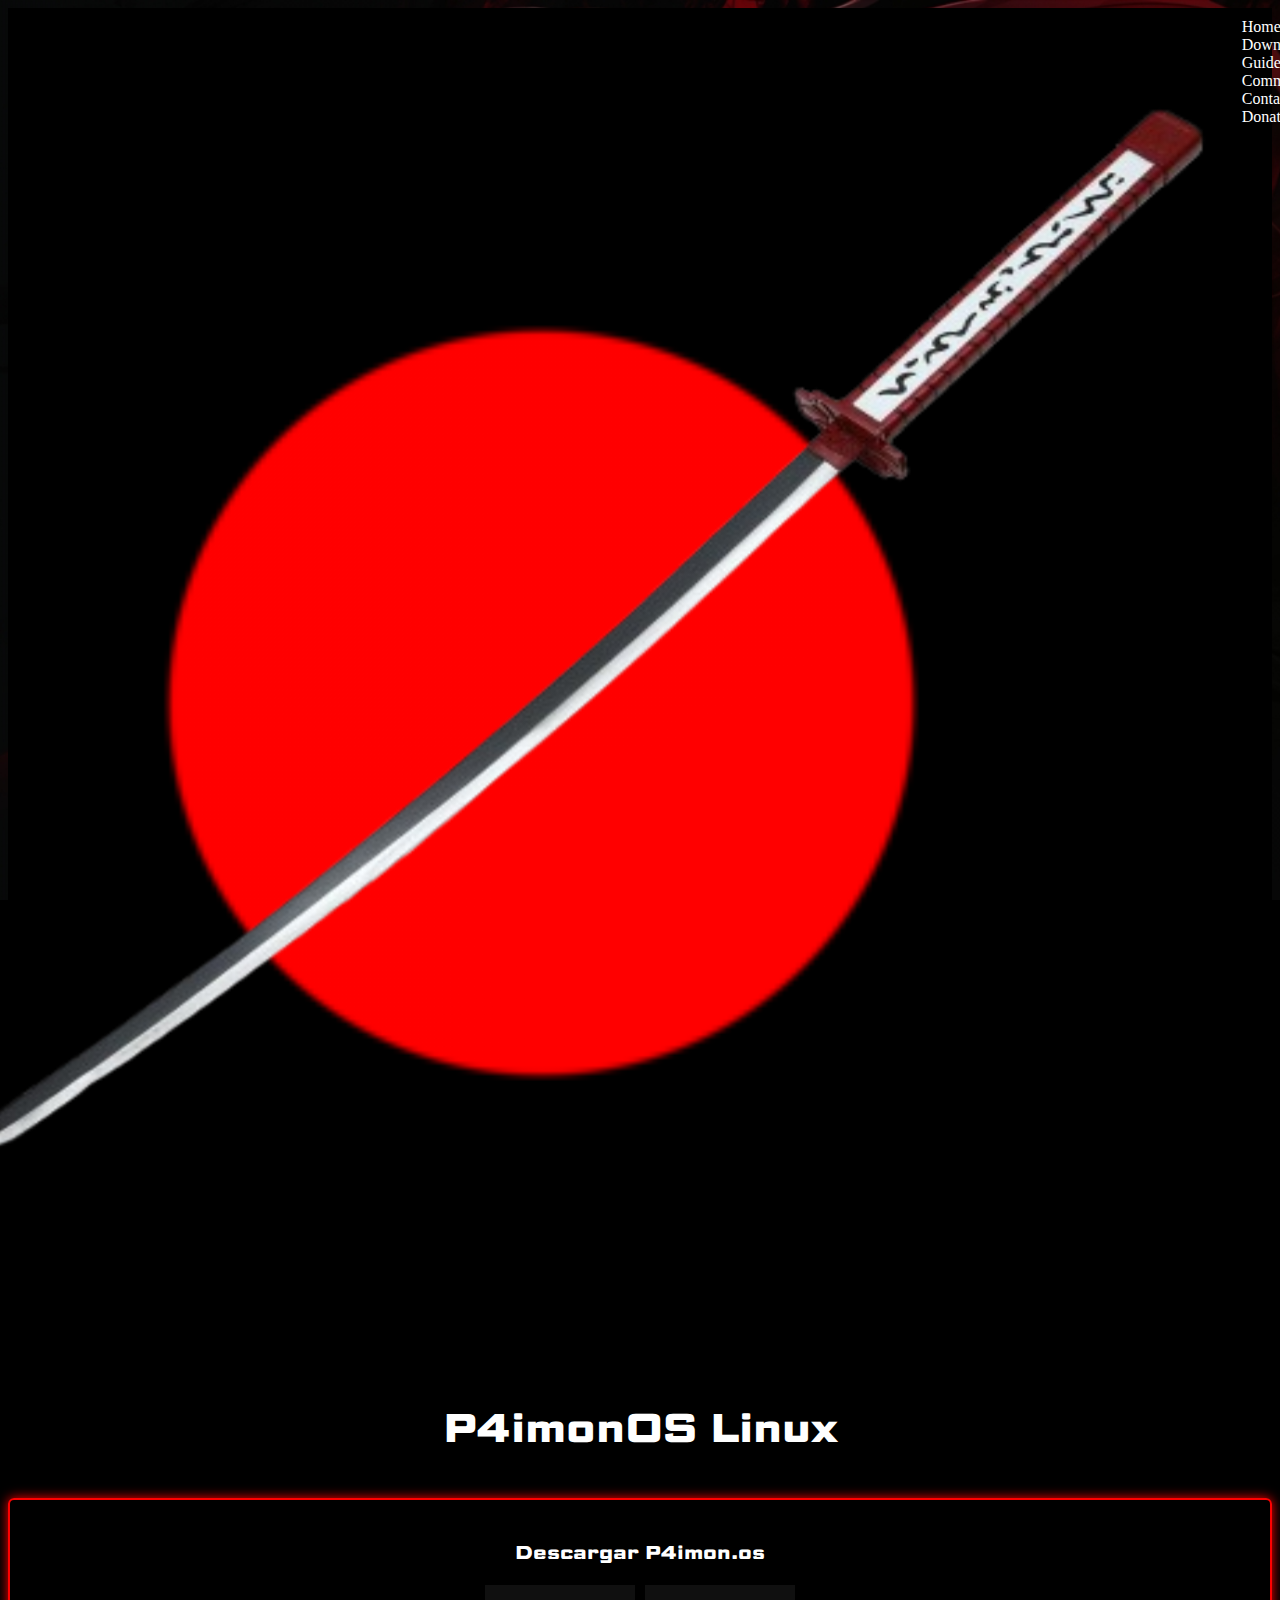
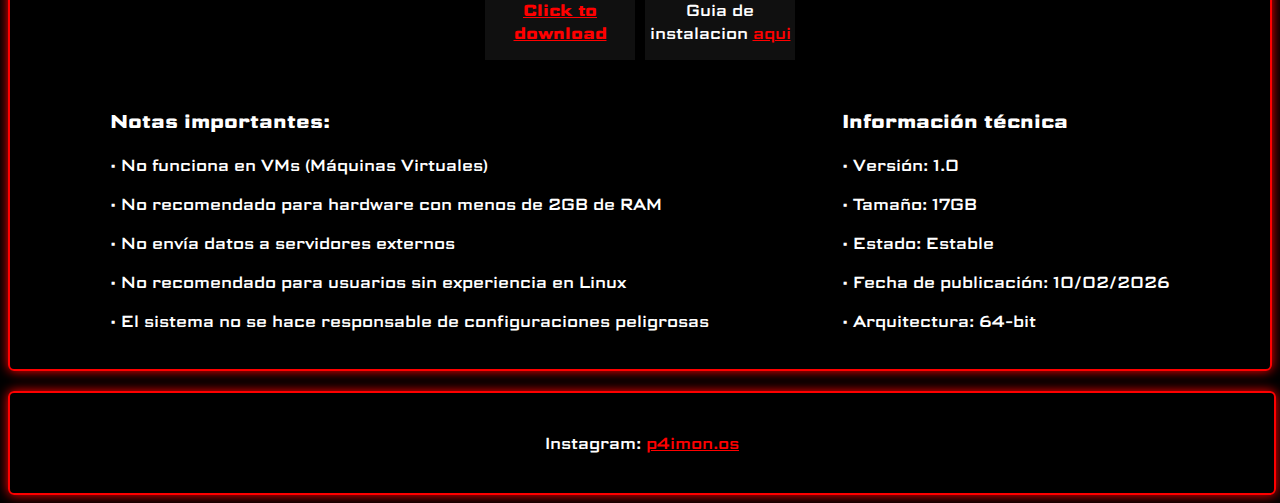
<file: download.html>
<!DOCTYPE html>
<html lang="es">

<head>
    <meta charset="UTF-8">
    <meta name="viewport" content="width=device-width, initial-scale=1.0">
    <title>Download</title>
    <link rel="stylesheet" href="css/download.css?v=3">
    <link rel="preconnect" href="https://fonts.googleapis.com">
    <link rel="preconnect" href="https://fonts.gstatic.com" crossorigin>
    <link href="https://fonts.googleapis.com/css2?family=Darumadrop+One&display=swap" rel="stylesheet">
    <link rel="preconnect" href="https://fonts.googleapis.com">
    <link rel="preconnect" href="https://fonts.gstatic.com" crossorigin>
    <link rel="icon" type="image/png" href="img/icino.png">
    <link
        href="https://fonts.googleapis.com/css2?family=Darumadrop+One&family=Science+Gothic:wght@100..900&display=swap"
        rel="stylesheet">
    <link rel="preconnect" href="https://fonts.googleapis.com">
    <link rel="preconnect" href="https://fonts.gstatic.com" crossorigin>
    <link href="https://fonts.googleapis.com/css2?family=Science+Gothic:wght@100..900&display=swap" rel="stylesheet">
</head>

<body>

    <nav class="navbar">
        <div class="nav-left">
            <img src="img/icino.png" class="logo" alt="">
            <h3 class="titulo-navbar">P4imon OS</h3>

        </div>

        <div class="nav-center">
            <a href="index.html" class="nav-item">Home</a>
            <a href="download.html" class="nav-item">Downloads</a>
            <a href="guide.html" class="nav-item">Guide</a>
            <a href="" class="nav-item">Community</a>
            <a href="https://mail.google.com/mail/?view=cm&fs=1&to=oblivionlinux@gmail.com" class="nav-item">Contact</a>
            <a href="https://paypal.me/p4imonOS" class="nav-item">Donate</a>
        </div>

    </nav>

    <main>
        <h1 class="titulo-home">P4imonOS Linux</h1>
        <div style="margin-top: 40px; border-radius: 6px; border: 2px solid red; box-shadow: 0 0 12px rgba(255, 0, 0, 1);  display: flex; gap: 50px;">
            <div class="columnas">
                <h3>Descargar P4imon.os</h3>
                <div class="columnas-2">

                    <div style="display: flex; flex-direction: row; gap: 10px;">

                        <div class="link-descarga-contenedor">

                            <h4><a style="color: red"
                                    href="https://www.mediafire.com/file/q2irfa2uifkxbp3/p4imonOS.7z/file">Click to
                                    download</a></h4>
                        </div>
                        <div class="link-descarga-contenedor">
                            <p style="color: white;">Guia de instalacion <a style="color: red;"
                                    href="guide.html">aqui</a></p>
                        </div>

                    </div>


                </div>
                <div style="display:flex; flex-direction:row; justify-content:center; gap:px; margin-top:30px;">
                    <div style="width:60%; text-align:left;">
                        <h3>Notas importantes:</h3>
                        <p>• No funciona en VMs (Máquinas Virtuales)</p>
                        <p>• No recomendado para hardware con menos de 2GB de RAM</p>
                        <p>• No envía datos a servidores externos</p>
                        <p>• No recomendado para usuarios sin experiencia en Linux</p>
                        <p>• El sistema no se hace responsable de configuraciones peligrosas</p>
                    </div>

                    <div style=" text-align:left; justify-content: center; align-items: center;">
                        <h3>Información técnica</h3>
                        <p>• Versión: 1.0</p>
                        <p>• Tamaño: 17GB</p>
                        <p>• Estado: Estable</p>
                        <p>• Fecha de publicación: 10/02/2026</p>
                        <p>• Arquitectura: 64-bit</p>
                    </div>
                </div>
            </div>
        </div>
    </main>
    <footer style="margin-top: 20px; border-radius: 6px; border: 2px solid red; box-shadow: 0 0 12px rgba(255, 0, 0, 1); ">
        <p>Instagram: <a style="color: red" href="https://www.instagram.com/p4imon.os/">p4imon.os</a></p>
    </footer>
</body>

</html>
</file>
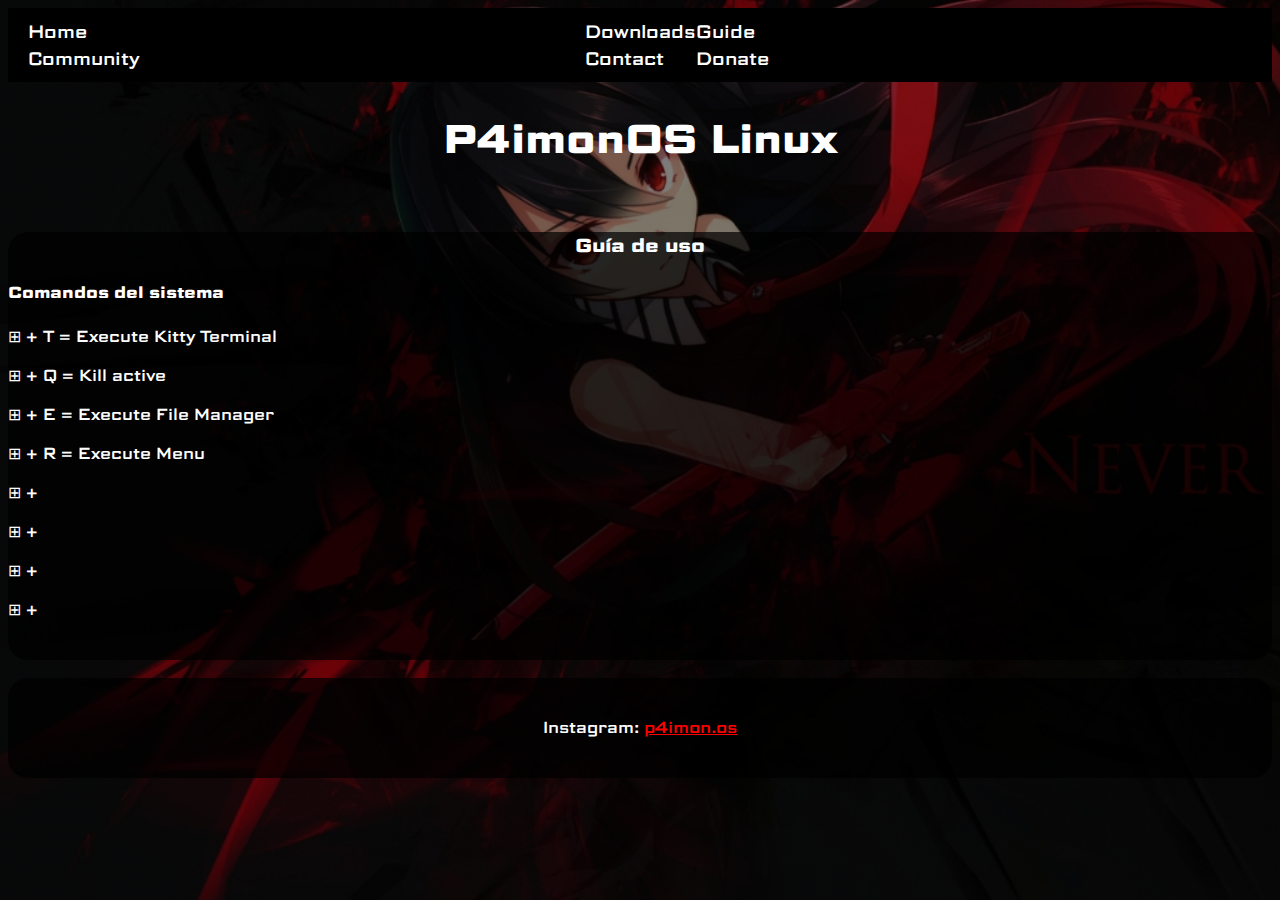
<file: guide.html>
<!DOCTYPE html>
<html lang="es">
<head>
<meta charset="UTF-8">
    <meta name="viewport" content="width=device-width, initial-scale=1.0">
    <title>Guide</title>

    <link rel="stylesheet" href="css/guide.css">


    <link rel="preconnect" href="https://fonts.googleapis.com">
    <link rel="preconnect" href="https://fonts.gstatic.com" crossorigin>
    <link href="https://fonts.googleapis.com/css2?family=Darumadrop+One&display=swap" rel="stylesheet">
    <link rel="preconnect" href="https://fonts.googleapis.com">
    <link rel="preconnect" href="https://fonts.gstatic.com" crossorigin>

    <link rel="icon" type="image/png" href="img/icino.png"> <!-- ¡Añade esta línea! -->


    <link
        href="https://fonts.googleapis.com/css2?family=Darumadrop+One&family=Science+Gothic:wght@100..900&display=swap"
        rel="stylesheet">
    <link rel="preconnect" href="https://fonts.googleapis.com">
    <link rel="preconnect" href="https://fonts.gstatic.com" crossorigin>
    <link href="https://fonts.googleapis.com/css2?family=Science+Gothic:wght@100..900&display=swap" rel="stylesheet">
    <title>Document</title>
</head>
<body>
    <nav class="navbar" style="font-family: 'Franklin Gothic Medium', 'Arial Narrow', Arial, sans-serif;">
        <a href="index.html" class="nav-item"><span></span>Home</a>
        <a href="download.html" class="nav-item"><span></span>Downloads</a>
        <a href="guide.html" class="nav-item"><span></span>Guide</a>
        <a href="" class="nav-item"><span></span>Community</a>
        <a href="" class="nav-item"><span></span>Contact</a>
        <a href="" class="nav-item donate"><span></span>Donate</a>
    </nav>

    <main>

        <h1 class="titulo-home">P4imonOS Linux</h1>

        <br>
        <div class="columnas">
                <h3>Guía de uso</h3>
                <div>
                    <h4 style="display: flex; justify-content: left;">Comandos del sistema</h4>
                        <p style="display: flex; justify-content: left;">⊞ + T = Execute Kitty Terminal</p>
                        <p style="display: flex; justify-content: left;">⊞ + Q = Kill active</p>
                        <p style="display: flex; justify-content: left;">⊞ + E = Execute File Manager</p>
                        <p style="display: flex; justify-content: left;">⊞ + R = Execute Menu</p>
                        <p style="display: flex; justify-content: left;">⊞ + </p>
                        <p style="display: flex; justify-content: left;">⊞ + </p>
                        <p style="display: flex; justify-content: left;">⊞ + </p>
                        <p style="display: flex; justify-content: left;">⊞ + </p>
            
                </div>
                <br>
            </div>
            <br>
    </main>
    <footer>
        <p>Instagram: <a style="color: red" href="https://www.instagram.com/p4imon.os/">p4imon.os</a></p>
    </footer>
</body>
</html>
</file>
<file: css/download.css>
body {
    background-image: url('../img/background-image3.jpg');
    background-size: cover;
    background-repeat: no-repeat;
    background-color: black;
    position: relative;
    background-attachment: fixed;
    z-index: 2;
    opacity: 1;
}

.click-here2 {
    font-size: 15px;
    color: red;
    font-family: "Science Gothic", sans-serif;
    font-weight: bold;

}

.titulo-home {
    font-family: "Science Gothic", sans-serif;
    color: white;
    display: flex;
    align-items: center;
    justify-content: center;
    text-align: center;
    font-size: 40px;
}

.columnas {
    width: 100%;
    background: rgb(0, 0, 0, 0.7);
    padding: 20px;

    flex-direction: column;
    align-items: top;
    justify-content: center;
    text-align: center;
    font-family: "Science Gothic", sans-serif;
    min-height: 350px;
    height: auto;
    border-radius: 20px;
    color: white;

}

.columnas-2 {
    align-items: center;
    flex-direction: column;
    display: flex;
    justify-content: left;
    text-align: center;
    font-family: "Science Gothic", sans-serif;
    color: white;

}

.parrafo {
    font-family: "Science Gothic", sans-serif;
    color: white;
    display: flex;
    align-items: left;
    justify-content: left;
    text-align: left;
    flex-direction: column;
}




.creado-x-1-persona {
    text-decoration: underline;

}

.link-descarga {
    background-color: rgb(36, 36, 36);
    width: 250px;
    border-radius: 20px;
    display: flex;
    border: 10px black;
    align-items: center;
    justify-content: center;
    color: rgb(255, 255, 255);
    box-shadow: 0 4px 8px rgba(0, 0, 0, 0.15);
    transition: transform 0.3s ease, box-shadow 0.3s ease;
    margin-left: 29%;
}

.link-descarga-contenedor {
    display: flex;
    align-items: center;
    justify-content: center;
    width: 150px;
    height: 75px;
    box-shadow: 0 4px 8px rgba(0, 0, 0, 0.15);
    color: red;
    background-color: rgb(16, 16, 16)}

.link-descarga:hover {
    transform: scale(1.15);
    /* 25 % más grande */
    box-shadow: 0 8px 16px rgba(0, 0, 0, 0.25);

}
footer {
    width: 100%;
    background: rgb(0, 0, 0, 0.7);
    display: flex;
    align-items: center;
    justify-content: center;
    font-family: "Science Gothic", sans-serif;
    height: 100px;
    border-radius: 20px;
    color: white;


}

.navbar {
  display: flex;
  justify-content: center;
  background-color: #000;
  padding: 10px 0;
}

.nav-item {
  color: white;
  text-decoration: none;
  margin: 0 15px;
  font-size: 16px;
  display: flex;
  align-items: center;
  gap: 5px;
  transition: color 0.3s;
}

.nav-item:hover {
  color: rgba(150, 0, 0);
}

.donate {
  color: #ff69b4;
  font-weight: bold;
}

::selection {
  background: red;
  color: white;
}


.columnas video {
  display: block;        /* Elimina espacios extra */
  margin: 0 auto;        /* Centra horizontalmente */
  max-width: 100%;       /* Se adapta al ancho del contenedor */
  height: auto;          /* Mantiene proporción */
  border-radius: 10px;   /* Opcional: bordes redondeados */
  box-shadow: 0 4px 12px rgba(0,0,0,0.5); /* Opcional: sombra */
}
</file>
<file: css/guide.css>
body {
    background-image: url('../img/background-image3.jpg');
    background-size: cover;
    background-repeat: no-repeat;
    background-color: black;
    position: relative;
    background-attachment: fixed;
    z-index: 2;
    opacity: 1;
}


.navbar {
  display: grid;
  grid-template-columns: 1fr auto 1fr;
  align-items: center;
  background-color: #000;
  padding: 10px 20px;
  height: auto;
}

.nav-left {
  display: flex;
  justify-content: center;
  align-items: center;
  gap: 10px;
}

.logo {
  width: 50px;
  height: 50px;
}

.nav-center {
  display: flex;
  gap: 25px;
}

.titulo-navbar {
  font-family: "Science Gothic", sans-serif;
  color: rgb(255, 0, 0);
}

.nav-item {
  font-family: "Science Gothic", sans-serif;
  color: white;
  text-decoration: none;
  font-size: 18px;
  transition: color 0.3s;
}



.nav-item:hover {
  color: rgba(150, 0, 0);
}

::selection {
  background: red;
  color: white;
}

.titulo-home {
    font-family: "Science Gothic", sans-serif;
    color: white;
    display: flex;
    align-items: center;
    justify-content: center;
    text-align: center;
    font-size: 40px;
}

footer {
    width: 100%;
    background: rgb(0, 0, 0, 0.7);
    display: flex;
    align-items: center;
    justify-content: center;
    font-family: "Science Gothic", sans-serif;
    height: 100px;
    border-radius: 20px;
    color: white;
}

.parrafo {
    font-family: "Science Gothic", sans-serif;
    color: white;
    display: flex;
    align-items: left;
    justify-content: left;
    text-align: left;
    flex-direction: column;
}

.columnas {
    width: 100%;
    background: rgb(0, 0, 0, 0.7);
    flex-direction: column;
    align-items: top;
    justify-content: center;
    text-align: center;
    font-family: "Science Gothic", sans-serif;
    min-height: 350px;
    height: auto;
    border-radius: 20px;
    color: white;
}
</file>
